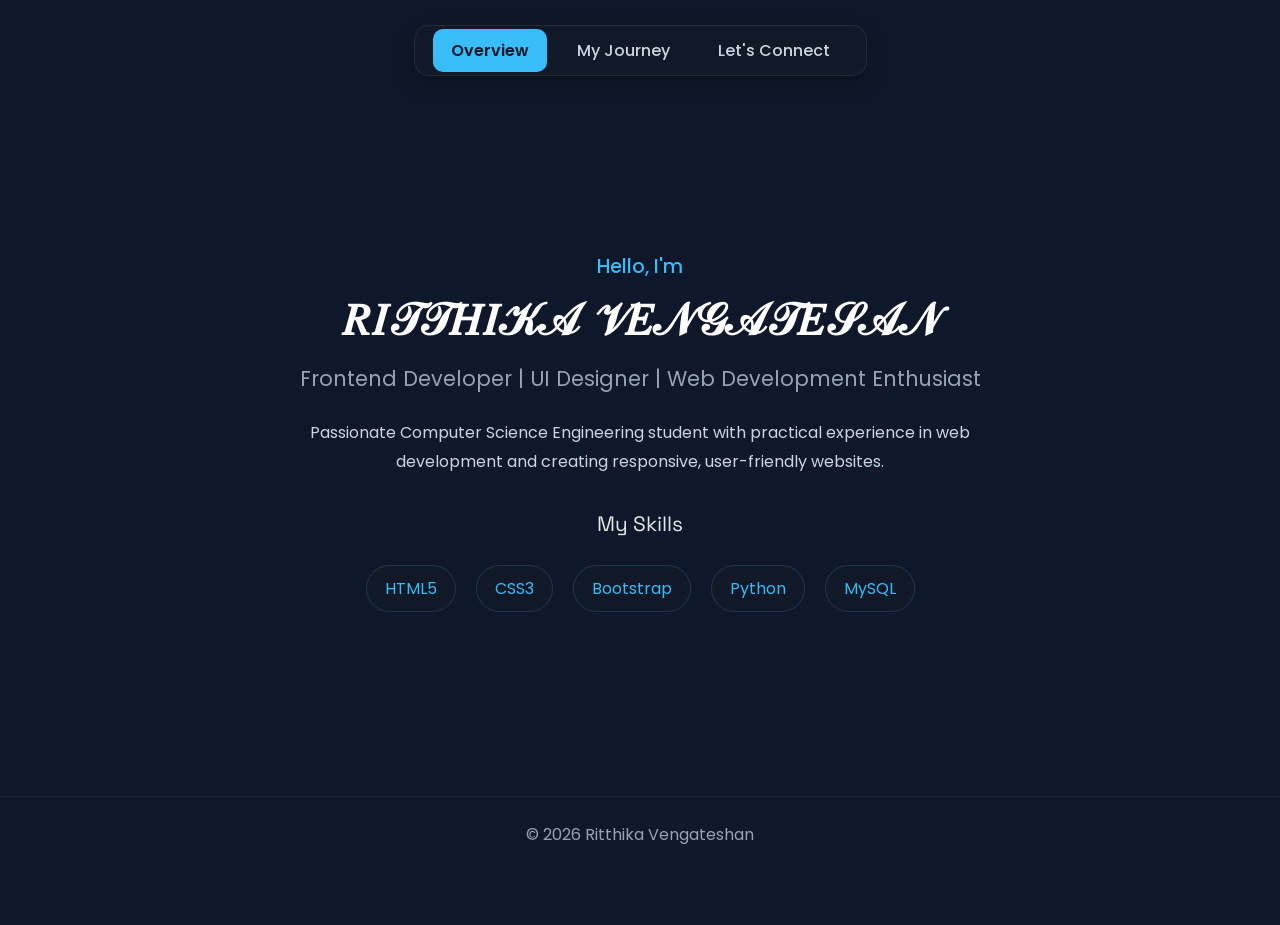
<file: index.html>
<!DOCTYPE html>
<html lang="en">
<head>
    <link href="https://fonts.googleapis.com/css2?family=Space+Grotesk:wght@500;700&display=swap" rel="stylesheet">
<meta charset="UTF-8">
<meta name="viewport" content="width=device-width, initial-scale=1.0">
<title>Ritthika Vengateshan | Portfolio</title>
<link rel="stylesheet" href="style.css">
</head>

<body>

<nav>

    <ul>
        <li><a href="index.html" class="active">Overview</a></li>
        <li><a href="about.html">My Journey</a></li>
        <li><a href="contact.html">Let's Connect</a></li>
    </ul>
</nav>

<section class="hero">

    <h3>Hello, I'm</h3>

    <h1>𝑅𝐼𝒯𝒯𝐻𝐼𝒦𝒜 𝒱𝐸𝒩𝒢𝒜𝒯𝐸𝒮𝒜𝒩 </h1>

    <h2>Frontend Developer | UI Designer | Web Development Enthusiast</h2>

    <p>
        Passionate Computer Science Engineering student with practical
        experience in web development and creating responsive,
        user-friendly websites.
    </p>

    <div class="skills">
        <h2>My Skills</h2>
        <span>HTML5</span>
        <span>CSS3</span>
        <span>Bootstrap</span>
        <span>Python</span>
        <span>MySQL</span>
    </div>

</section>

<footer>
    © 2026 Ritthika Vengateshan
</footer>

</body>
</html>
</file>
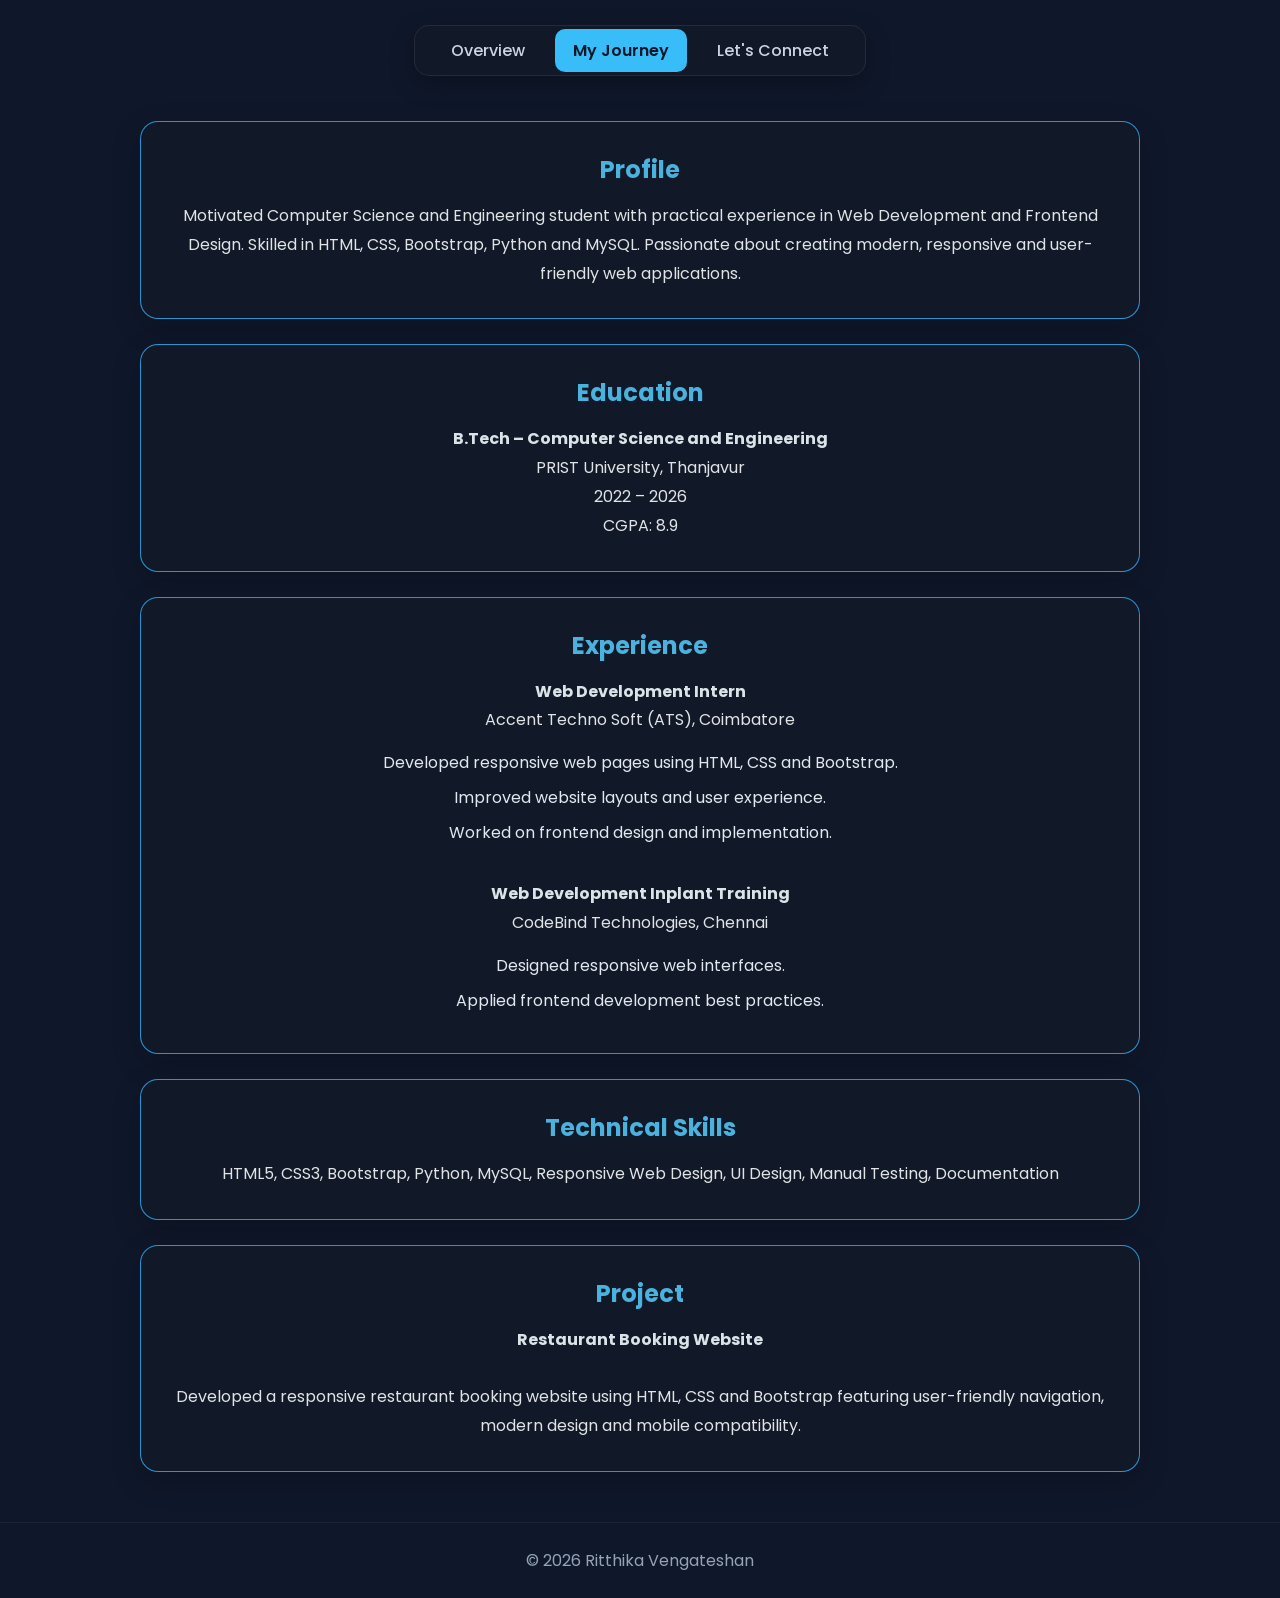
<file: about.html>
<!DOCTYPE html>
<html lang="en">
<head>
<meta charset="UTF-8">
<meta name="viewport" content="width=device-width, initial-scale=1.0">
<title>About</title>
<link rel="stylesheet" href="style.css">
</head>

<body>

<nav>
 

    <ul>
        <li><a href="index.html">Overview</a></li>
        <li><a href="about.html" class="active">My Journey</a></li>
        <li><a href="contact.html">Let's Connect</a></li>
    </ul>
</nav>

<!-- <h1 class="page-title">Professional Profile</h1> -->

<div class="container">

    <div class="card">
        <h2>Profile</h2>

        <p>
            Motivated Computer Science and Engineering student with practical
            experience in Web Development and Frontend Design. Skilled in HTML,
            CSS, Bootstrap, Python and MySQL. Passionate about creating modern,
            responsive and user-friendly web applications.
        </p>
    </div>

    <div class="card">
        <h2>Education</h2>

        <p>
            <strong>B.Tech – Computer Science and Engineering</strong><br>
            PRIST University, Thanjavur<br>
            2022 – 2026<br>
            CGPA: 8.9
        </p>
    </div>

    <div class="card">
        <h2>Experience</h2>

        <p>
            <strong>Web Development Intern</strong><br>
            Accent Techno Soft (ATS), Coimbatore
        </p>

        <ul>
            <li>Developed responsive web pages using HTML, CSS and Bootstrap.</li>
            <li>Improved website layouts and user experience.</li>
            <li>Worked on frontend design and implementation.</li>
        </ul>

        <br>

        <p>
            <strong>Web Development Inplant Training</strong><br>
            CodeBind Technologies, Chennai
        </p>

        <ul>
            <li>Designed responsive web interfaces.</li>
            <li>Applied frontend development best practices.</li>
        </ul>
    </div>

    <div class="card">
        <h2>Technical Skills</h2>

        <p>
            HTML5, CSS3, Bootstrap, Python, MySQL,
            Responsive Web Design, UI Design,
            Manual Testing, Documentation
        </p>
    </div>

    <div class="card">
        <h2>Project</h2>

        <p>
            <strong>Restaurant Booking Website</strong><br><br>

            Developed a responsive restaurant booking website using HTML,
            CSS and Bootstrap featuring user-friendly navigation,
            modern design and mobile compatibility.
        </p>
    </div>

</div>

<footer>
    © 2026 Ritthika Vengateshan
</footer>

</body>
</html>
</file>
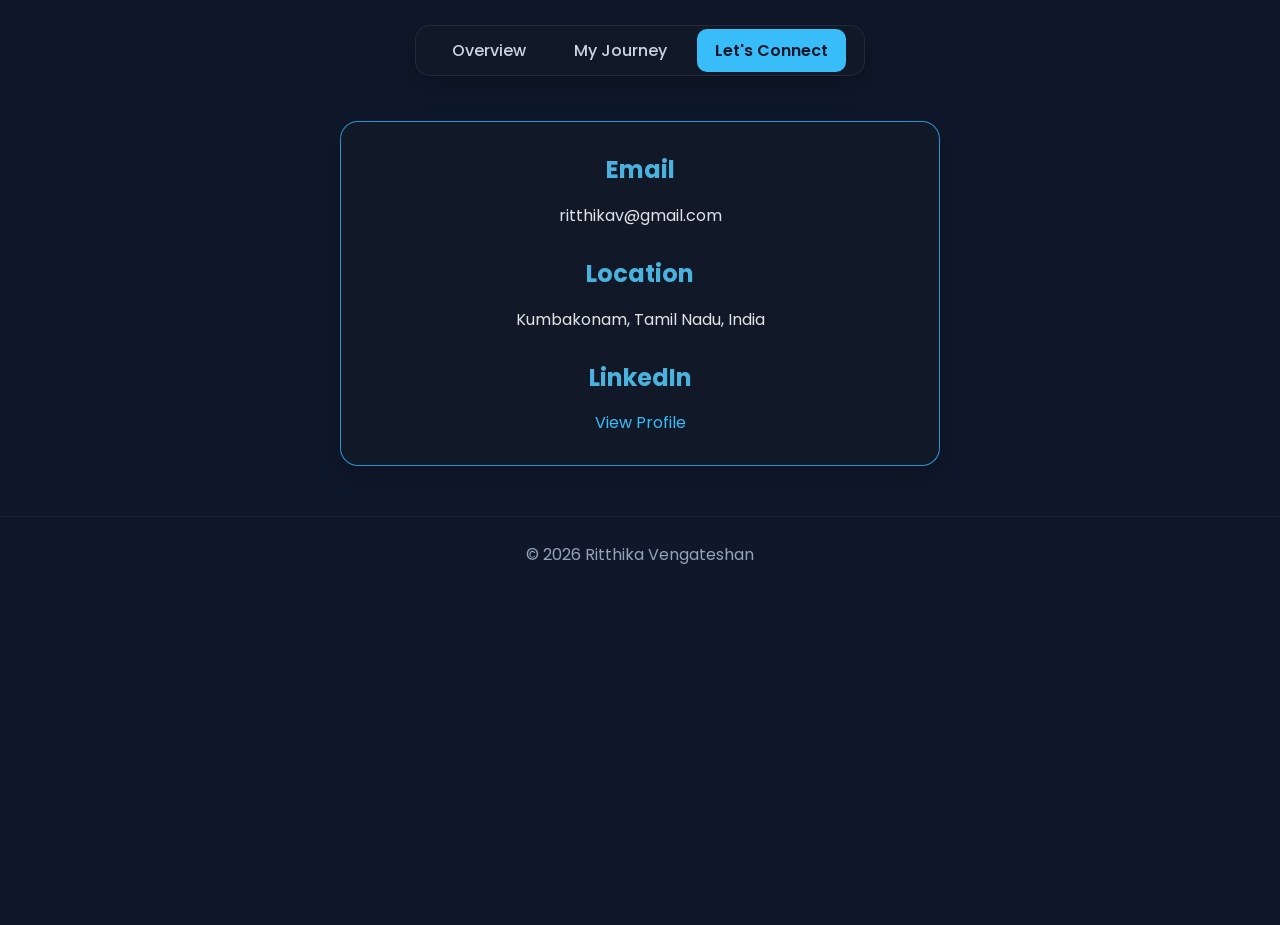
<file: contact.html>
<!DOCTYPE html>
<html lang="en">
<head>
<meta charset="UTF-8">
<meta name="viewport" content="width=device-width, initial-scale=1.0">
<title>Contact</title>
<link rel="stylesheet" href="style.css">
</head>

<body>

<nav>
  

    <ul>
        <li><a href="index.html">Overview</a></li>
        <li><a href="about.html">My Journey</a></li>
        <li><a href="contact.html" class="active">Let's Connect</a></li>
    </ul>
</nav>

<!-- <h1 class="page-title">Contact Me</h1> -->

<div class="container">

    <div class="card contact-card">

        <h2><strong>Email</strong></h2>
        <p>ritthikav@gmail.com</p>

        <br>

        <h2><strong>Location</strong></h2>
        <p>Kumbakonam, Tamil Nadu, India</p>

        <br>

        <h2><strong>LinkedIn</strong></h2>

        <a href="https://www.linkedin.com/in/ritthika-v-439aa0371" target="_blank">
            View Profile
        </a>

    </div>

</div>

<footer>
    © 2026 Ritthika Vengateshan
</footer>

</body>
</html>
</file>
<file: style.css>
@import url('https://fonts.googleapis.com/css2?family=Poppins:wght@300;400;500;600;700&family=Space+Grotesk:wght@500;700&display=swap');

*{
    margin:0;
    padding:0;
    box-sizing:border-box;
}

body{
    font-family:'Poppins',sans-serif;
    background:#0f172a;
    color:#f8fafc;
    min-height:100vh;
}



nav{
    display:flex;
    justify-content:center;
    margin-top:25px;
}

nav ul{
    display:flex;
    list-style:none;
    gap:12px;

    background:#111827;

    padding:12px 18px;

    border-radius:15px;

    border:1px solid rgba(255,255,255,0.08);

    box-shadow:0 8px 25px rgba(0,0,0,0.25);
}

nav ul li a{
    text-decoration:none;
    color:#cbd5e1;

    padding:10px 18px;

    border-radius:10px;

    transition:0.3s ease;

    font-weight:500;
}

nav ul li a:hover{
    background:#1e293b;
    color:#38bdf8;
}

nav ul li a.active{
    background:#38bdf8;
    color:#0f172a;
    font-weight:600;
}



.hero{
    min-height:80vh;

    display:flex;
    flex-direction:column;

    justify-content:center;
    align-items:center;

    text-align:center;

    padding:40px 20px;
}

.hero h3{
    color:#38bdf8;
    font-size:1.2rem;
    margin-bottom:10px;
    font-weight:500;
}

.hero h1{
    font-family:'Space Grotesk',sans-serif;
    font-size:2.8rem;
    font-weight:700;

    letter-spacing:2px;

    margin-bottom:15px;

    color:#ffffff;
}

.hero h2{
    font-size:1.3rem;
    color:#94a3b8;
    font-weight:400;
    margin-bottom:25px;
}

.hero p{
    max-width:700px;

    color:#cbd5e1;

    line-height:1.8;

    font-size:1rem;
}


.skills{
    margin-top:35px;
}
.skills h2{
    color:#e7e8e9;
    margin-bottom:20px;
    font-family:'Space Grotesk',sans-serif;
}                                                               

.skills span{
    display:inline-block;

    margin:8px;
    padding:10px 18px;

    border-radius:25px;

    background:#111827;

    border:1px solid rgba(56,189,248,0.2);

    color:#38bdf8;

    transition:0.3s;
}

.skills span:hover{
    background:#38bdf8;
    color:#0f172a;
}



.page-title{
    text-align:center;

    margin:50px 0 30px;

    font-size:3rem;

    color:#38bdf8;

    font-family:'Space Grotesk',sans-serif;
}



.container{
    width:90%;
    max-width:1000px;
    margin:45px auto 50px;
}



.card{
    background:#111827;

    border-radius:18px;

    padding:30px;

    margin-bottom:25px;

    text-align:center;

    border:1px solid rgba(44, 155, 219, 0.948);

    box-shadow:0 10px 30px rgba(0,0,0,0.2);

    transition:0.3s ease;
}

.card:hover{
    transform:translateY(-5px);

    border-color:rgba(63, 163, 206, 0.3);
}

.card h2{
    color:#4bb2de;

    margin-bottom:15px;
}

.card p{
     color:#e0e4e6;

    line-height:1.8;
}
.card p strong{
    color:#dae3e7;
}
.card ul{
    list-style:none;

    margin-top:15px;
}

.card ul li{
    margin:10px 0;

    color:#e2e8f0;
}



.contact-card{
    max-width:600px;
    margin:auto;
}

.contact-card a{
    color:#38bdf8;
    text-decoration:none;
}

.contact-card a:hover{
    text-decoration:underline;
}

/* ======================
   FOOTER
====================== */

footer{
    text-align:center;

    padding:25px;

    color:#94a3b8;

    border-top:1px solid rgba(255,255,255,0.05);
}

/* ======================
   SCROLLBAR
====================== */

::-webkit-scrollbar{
    width:8px;
}

::-webkit-scrollbar-track{
    background:#0f172a;
}

::-webkit-scrollbar-thumb{
    background:#38bdf8;
    border-radius:10px;
}

/* ======================
   MOBILE
====================== */

@media(max-width:768px){

    nav ul{
        gap:8px;
        padding:10px;
    }

    nav ul li a{
        padding:8px 12px;
        font-size:0.9rem;
    }

    .hero{
        min-height:70vh;
        padding:30px 20px;
    }

    .hero h1{
        font-size:2.4rem;
        letter-spacing:1px;
    }

    .hero h2{
        font-size:1rem;
    }

    .hero p{
        font-size:0.95rem;
    }

    .page-title{
        font-size:2rem;
    }

    .card{
        padding:20px;
    }

    .skills span{
        display:block;
        width:220px;
        margin:10px auto;
    }
}
</file>
